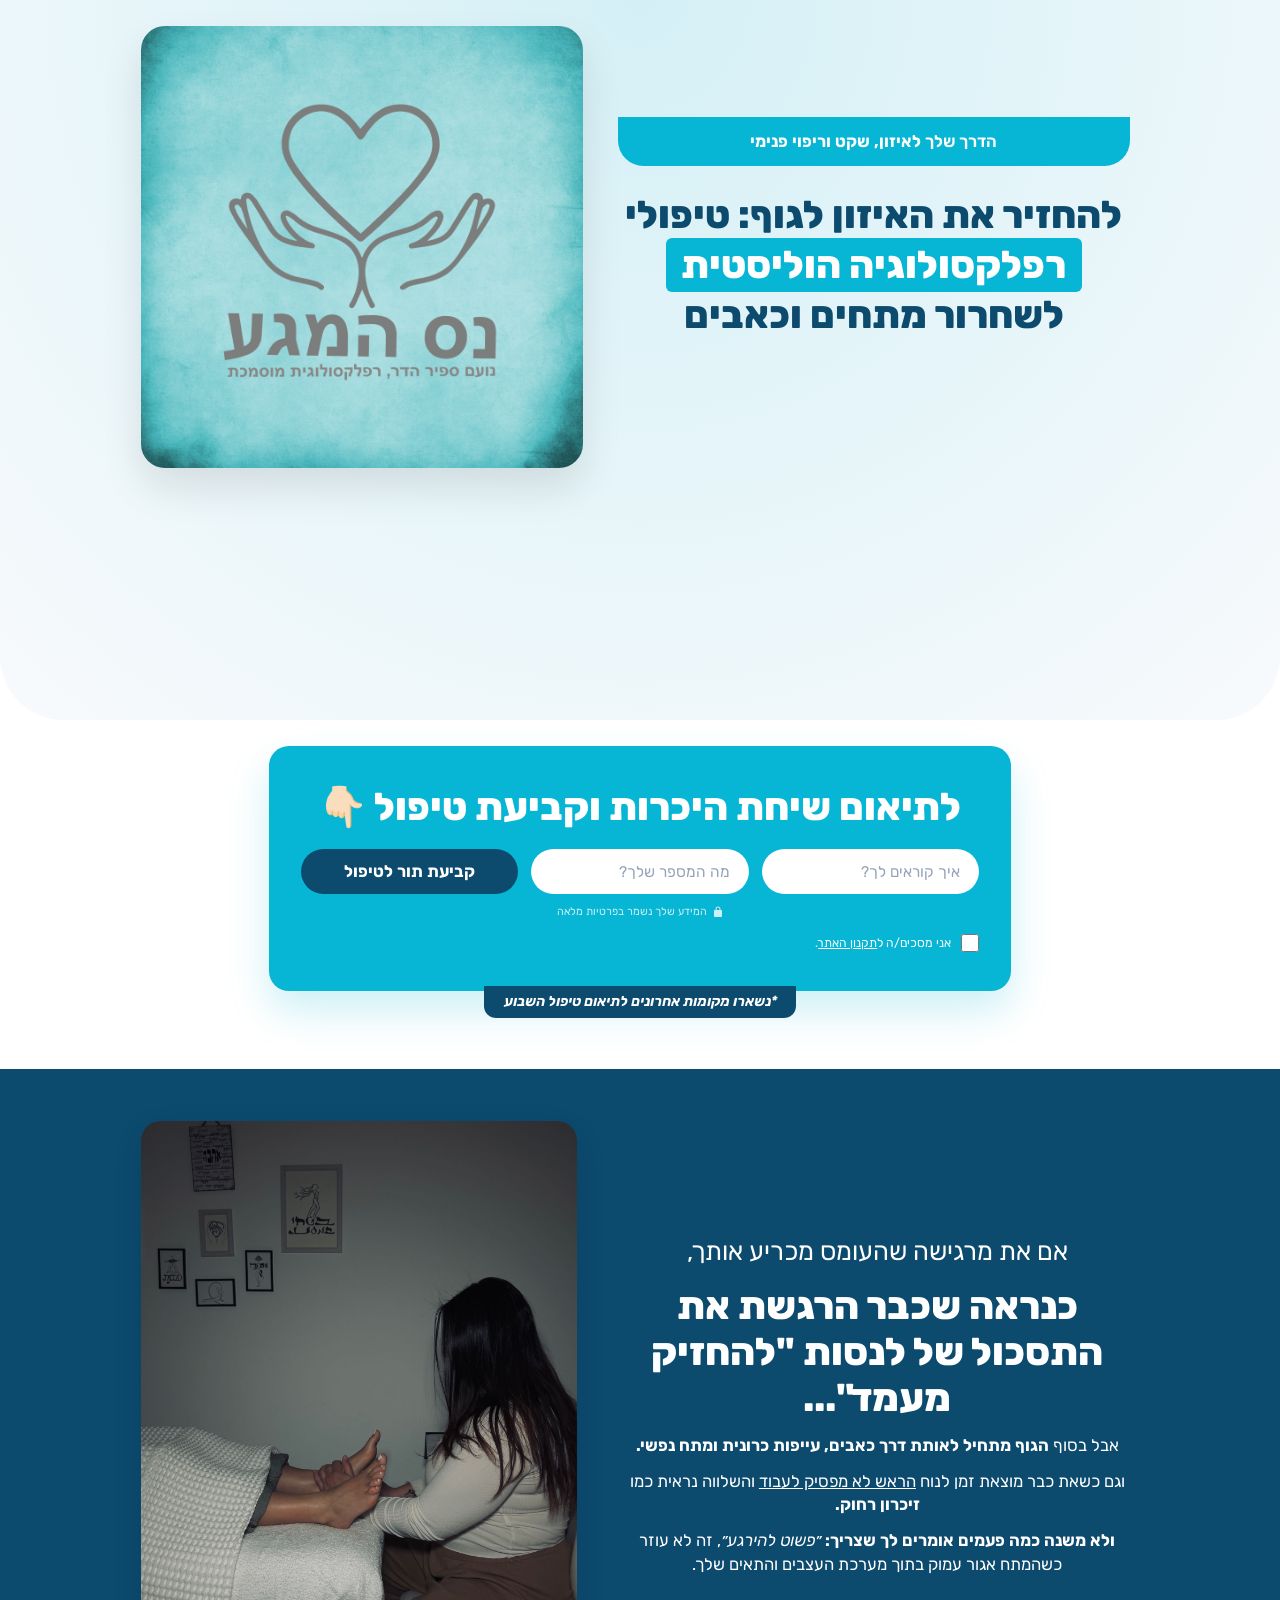
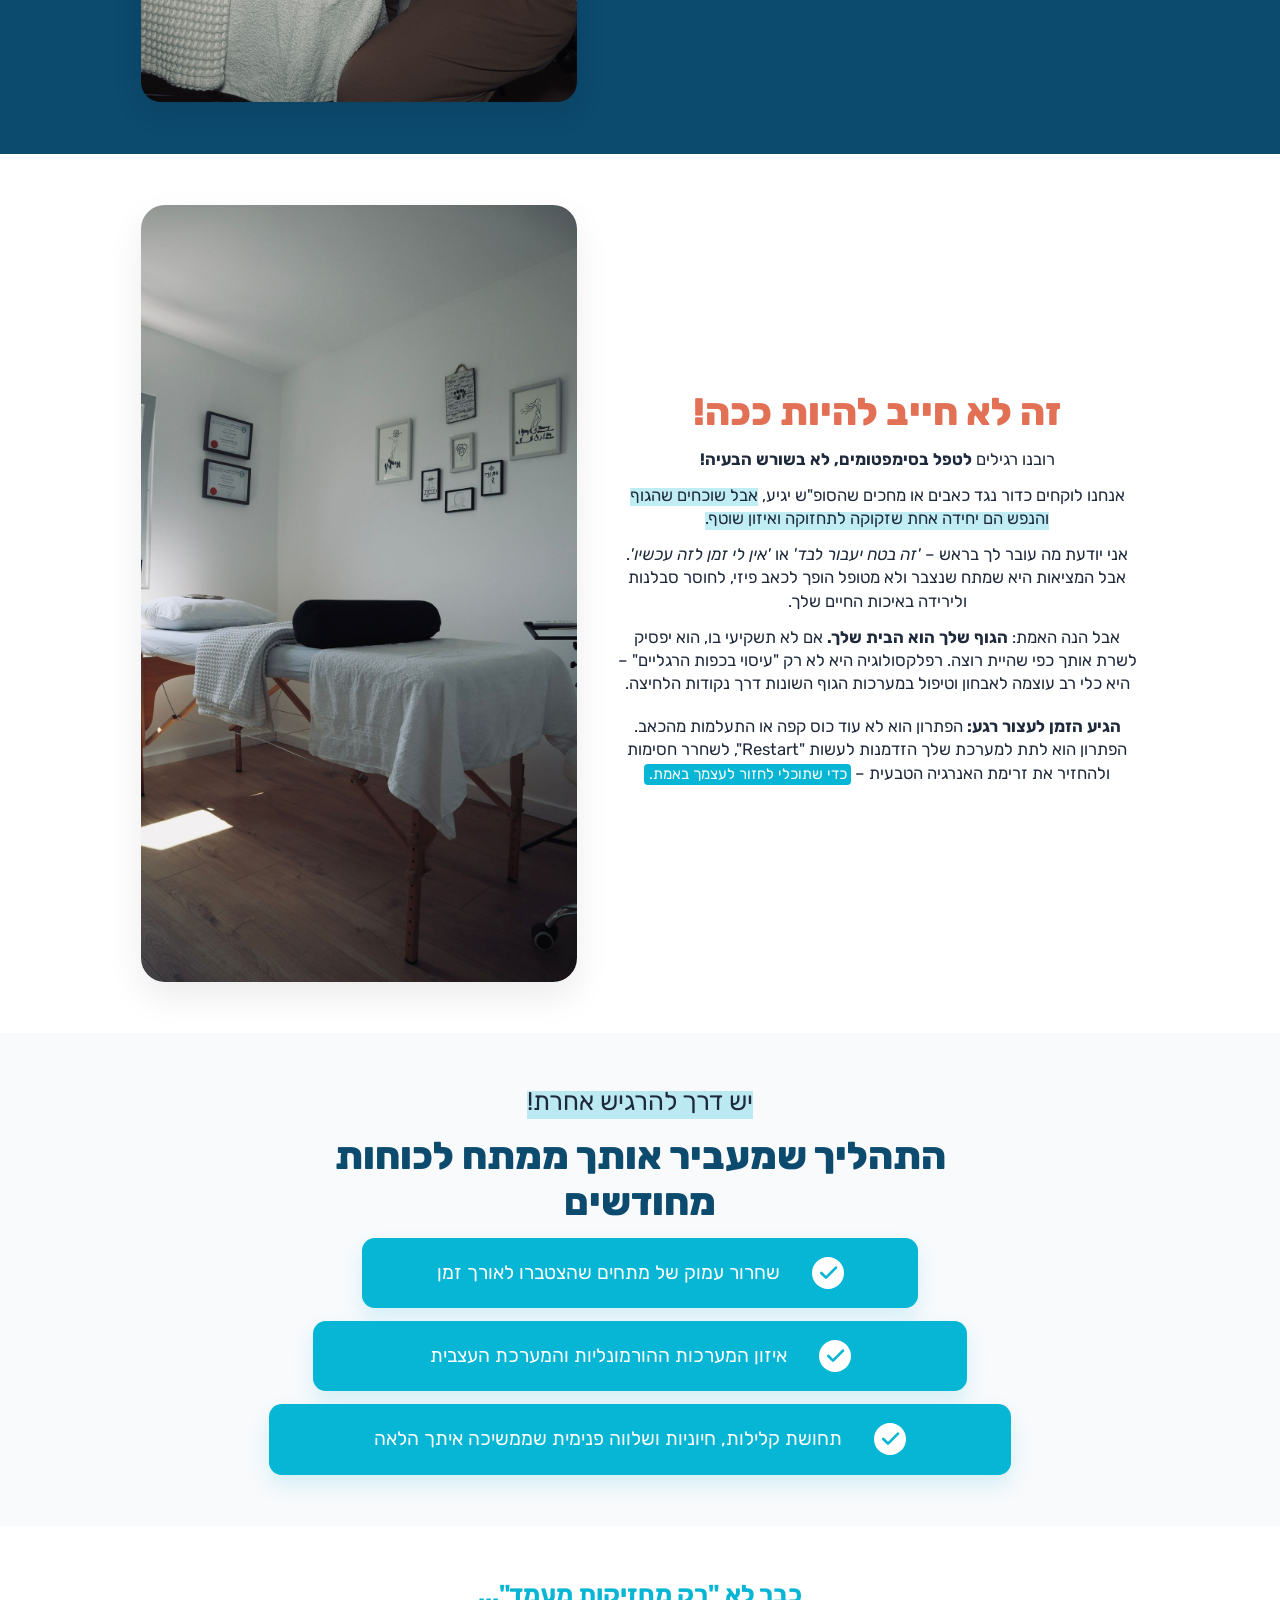
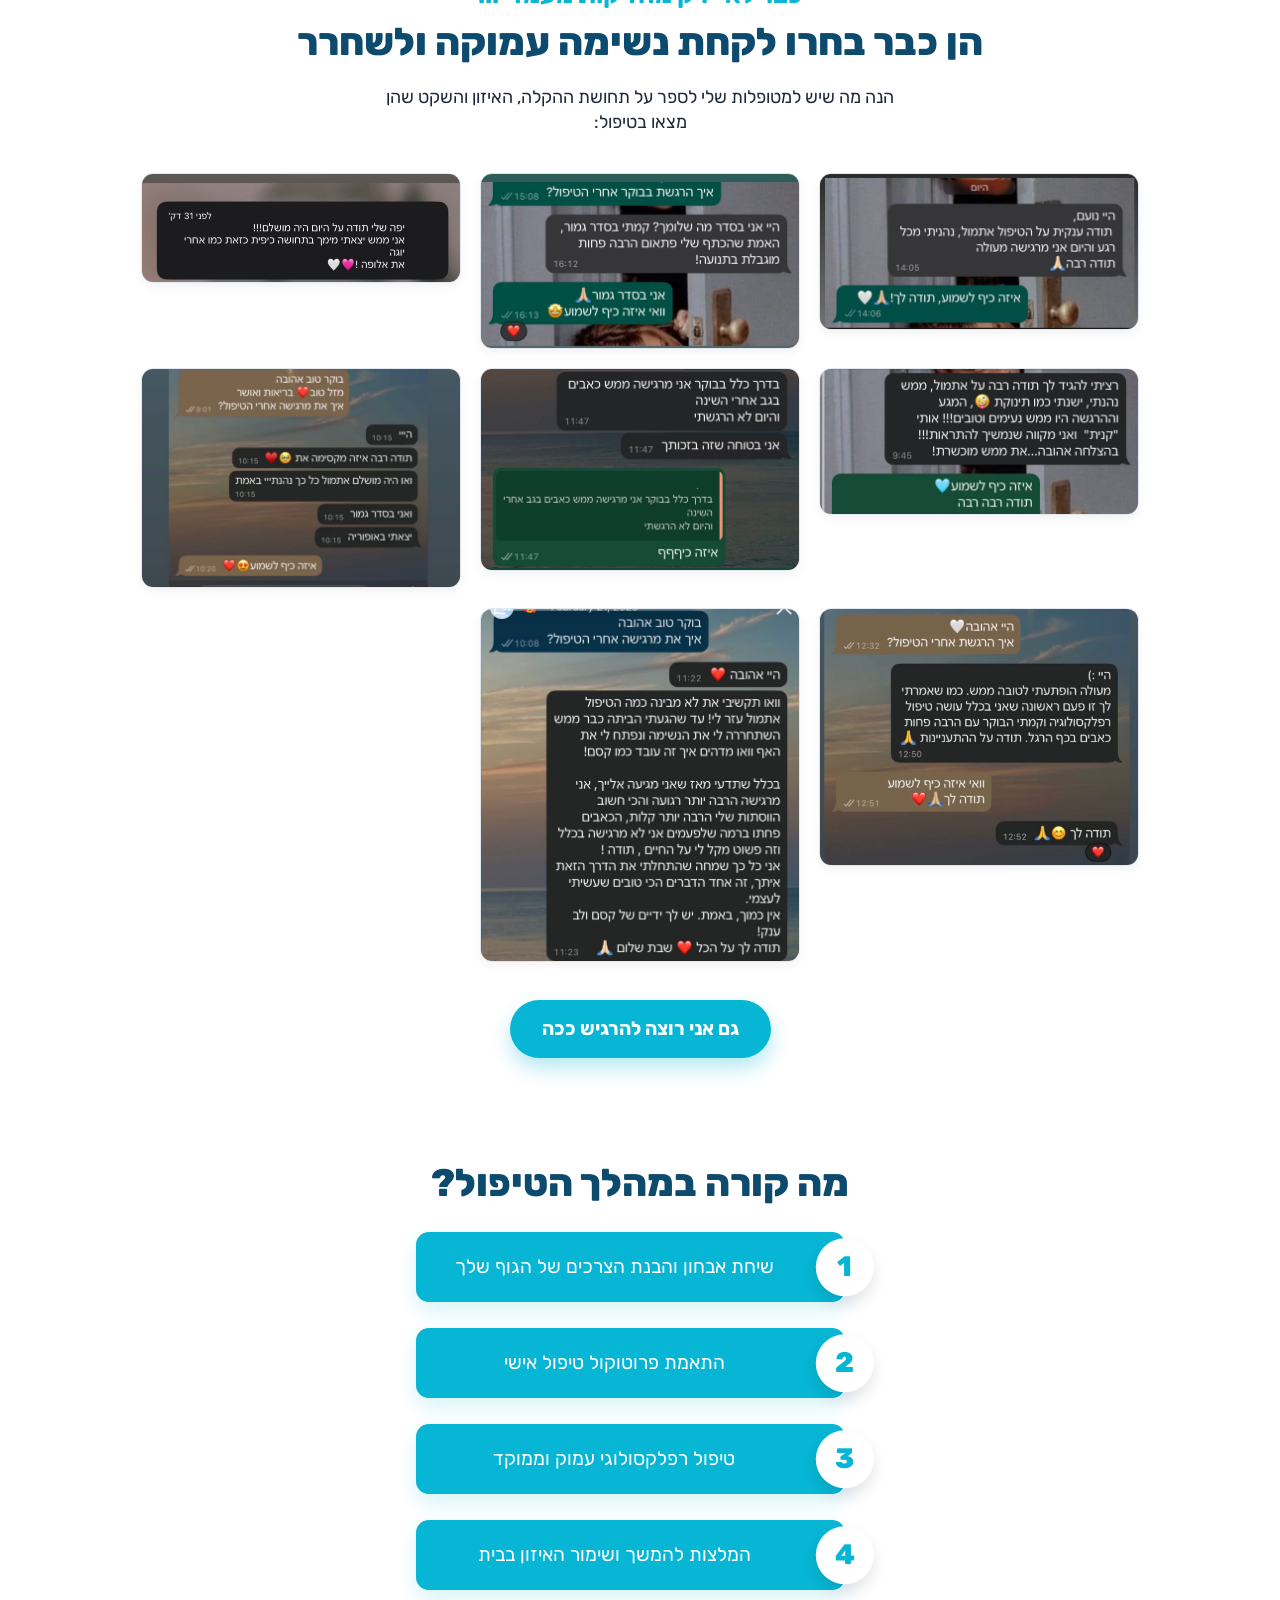
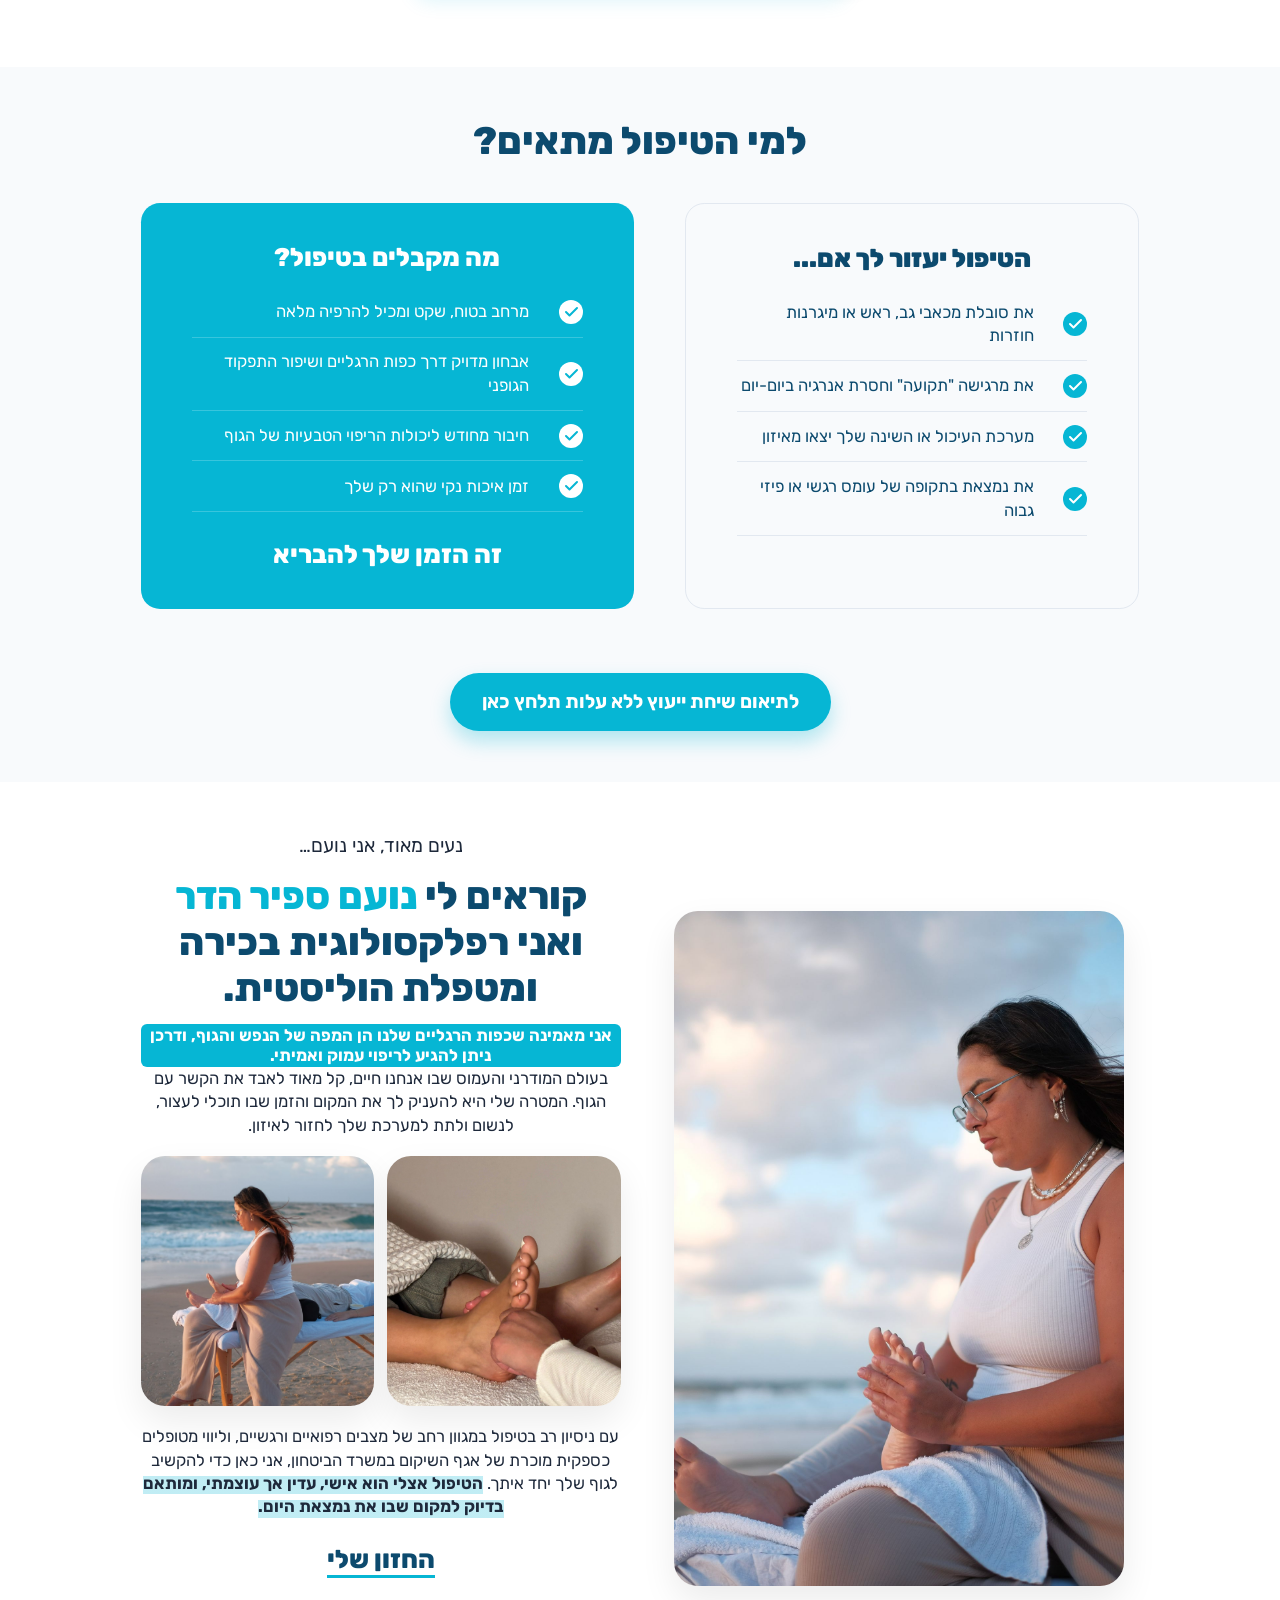
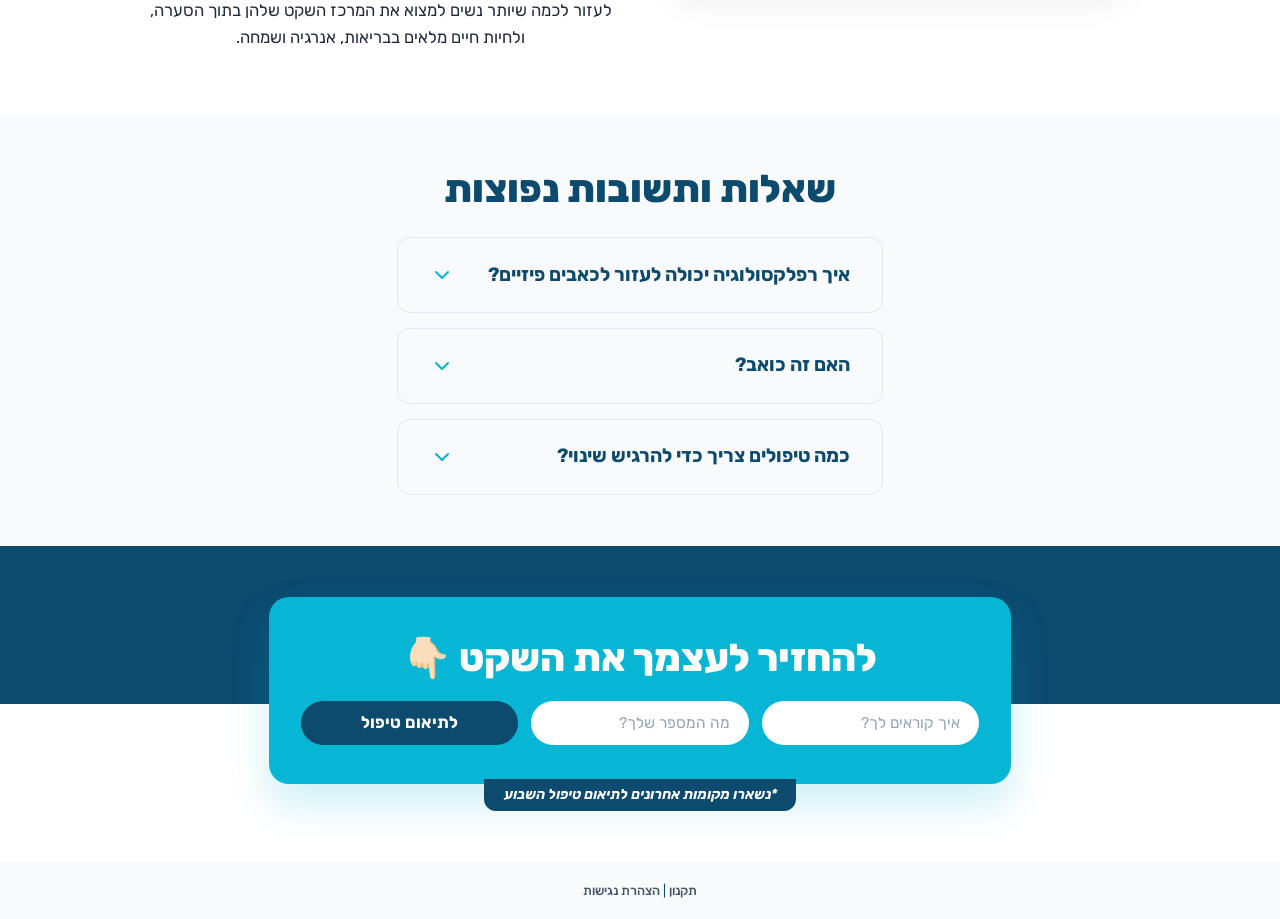
<file: index.html>
<!DOCTYPE html>
<html lang="he" dir="rtl">
<head>
  <meta charset="utf-8">
  <title>נועם ספיר הדר | רפלקסולוגיה וטיפול הוליסטי</title>
  <meta content="להחזיר את האיזון לגוף ולנפש: טיפולי רפלקסולוגיה מותאמים אישית לשחרור מתחים, כאבים ושיפור איכות החיים." name="description">
  <meta name="keywords" content="נועם ספיר הדר, רפלקסולוגיה, טיפול הוליסטי, רפואה משלימה, חולון, שחרור מתחים, איזון גוף נפש">
  <meta name="author" content="נועם ספיר הדר">
  
  <meta content="נועם ספיר הדר | רפלקסולוגיה וטיפול הוליסטי" property="og:title">
  <meta content="להחזיר את האיזון לגוף ולנפש: טיפולי רפלקסולוגיה מותאמים אישית לשחרור מתחים, כאבים ושיפור איכות החיים." property="og:description">
  <meta content="website" property="og:type">
  
  <meta content="width=device-width, initial-scale=1" name="viewport">
  
  <link rel="stylesheet" href="style.css">
  </head>
<body class="body">

<section class="hero-section">
  <div class="hero-background w-clearfix"></div>
  <div class="container large">
    <div class="hero-section-grid">
      <div>
        <div class="hero-topper">הדרך שלך <strong>לאיזון, שקט וריפוי פנימי</strong></div>
        <h1>להחזיר את האיזון לגוף: טיפולי <span class="bg-text-green">רפלקסולוגיה הוליסטית</span> לשחרור מתחים וכאבים</h1>
      </div>
      <div style="text-align: center;">
        <img src="noam7.jpg" alt="נועם ספיר הדר - טיפול רפלקסולוגיה" class="main-hero-image" fetchpriority="high">
      </div>
    </div>
  </div>
</section>

<div class="container text-center" style="margin-top: 2rem; margin-bottom: 4rem;">
  <div class="form-block w-form">
    <form id="Lead-Form-Top" class="blue-form-wrapper">
      <h2 class="form-header">לתיאום שיחת היכרות וקביעת טיפול 👇🏻</h2>
      <div class="form-grid">
        <input class="round-text-field w-input" name="Name" placeholder="איך קוראים לך?" type="text" required aria-label="שם מלא">
        <input class="round-text-field w-input" name="Phone" placeholder="מה המספר שלך?" type="tel" required aria-label="מספר טלפון">
        <input type="submit" class="dark-round-button w-button" value="קביעת תור לטיפול" style="border: none;">
      </div>
      <div style="text-align: center; margin-top: 10px; font-size: 0.85rem; color: rgba(255,255,255,0.8); display: flex; align-items: center; justify-content: center; gap: 5px;">
        <svg width="12" height="12" viewBox="0 0 24 24" fill="currentColor"><path d="M18 8h-1V6c0-2.76-2.24-5-5-5S7 3.24 7 6v2H6c-1.1 0-2 .9-2 2v10c0 1.1.9 2 2 2h12c1.1 0 2-.9 2-2V10c0-1.1-.9-2-2-2zM9 6c0-1.66 1.34-3 3-3s3 1.34 3 3v2H9V6z"/></svg>
        המידע שלך נשמר בפרטיות מלאה
      </div>
      <div style="text-align: right; margin-top: 15px; color: white; font-size: 0.95rem; line-height: 1.4;">
        <label style="display: flex; align-items: center; gap: 10px; cursor: pointer; font-weight: normal;">
          <input type="checkbox" name="Legal_Consent" required style="width: 18px; height: 18px; flex-shrink: 0; cursor: pointer;">
          <span>אני מסכים/ה ל<a href="terms.html" target="_blank" rel="noopener" style="color: #ffffff; text-decoration: underline;">תקנון האתר</a>.</span>
        </label>
      </div>
      <p id="result-top" style="margin-top: 10px; display: none; color: white;"></p>
    </form>
    <div style="text-align: center; margin-top: -5px; position: relative; z-index: 10;">
      <div class="form-footer" style="padding: 0.5rem 1.5rem; border-radius: 0 0 12px 12px; font-weight: bold;">*נשארו מקומות אחרונים לתיאום טיפול השבוע</div>
    </div>
  </div>
</div>

<section class="dark-section">
  <div class="container large">
    <div class="pains-section-grid">
      <div>
        <p class="extra-big-text">אם את מרגישה שהעומס מכריע אותך,</p>
        <h2>כנראה שכבר הרגשת את התסכול של לנסות "להחזיק מעמד"...</h2>
        <p>אבל בסוף <strong class="red-marker">הגוף מתחיל לאותת דרך כאבים, עייפות כרונית ומתח נפשי.</strong></p>
        <p>וגם כשאת כבר מוצאת זמן לנוח <span class="underline">הראש לא מפסיק לעבוד</span> והשלווה נראית כמו <strong>זיכרון רחוק.</strong></p>
        <p><strong>ולא משנה כמה פעמים אומרים לך שצריך:</strong> <em>״פשוט להירגע״</em>, זה לא עוזר כשהמתח אגור עמוק בתוך מערכת העצבים והתאים שלך.</p>
      </div>
      <div style="text-align: center;">
        <img src="noam1.jpg" alt="שחרור מתחים ורוגע" class="pains-chart-image" loading="lazy">
      </div>
    </div>
  </div>
</section>

<section class="white-section">
  <div class="container large">
    <div class="pains-section-grid">
      <div>
        <h2 class="red-text">זה לא חייב להיות ככה!</h2>
        <p>רובנו רגילים <strong>לטפל בסימפטומים, לא בשורש הבעיה!</strong></p>
        <p>אנחנו לוקחים כדור נגד כאבים או מחכים שהסופ"ש יגיע, <span class="yellow-marker">אבל שוכחים שהגוף והנפש הם יחידה אחת שזקוקה לתחזוקה ואיזון שוטף.</span></p>
        
        <p style="margin-top: 1rem;">אני יודעת מה עובר לך בראש – <em>'זה בטח יעבור לבד'</em> או <em>'אין לי זמן לזה עכשיו'</em>. אבל המציאות היא שמתח שנצבר ולא מטופל הופך לכאב פיזי, לחוסר סבלנות ולירידה באיכות החיים שלך.</p>
        <p>אבל הנה האמת: <strong class="red-marker">הגוף שלך הוא הבית שלך.</strong> אם לא תשקיעי בו, הוא יפסיק לשרת אותך כפי שהיית רוצה. רפלקסולוגיה היא לא רק "עיסוי בכפות הרגליים" – היא כלי רב עוצמה לאבחון וטיפול במערכות הגוף השונות דרך נקודות הלחיצה.</p>
        
        <div style="margin-top: 1.5rem;">
          <p><strong>הגיע הזמן לעצור רגע: </strong> הפתרון הוא לא עוד כוס קפה או התעלמות מהכאב. הפתרון הוא לתת למערכת שלך הזדמנות לעשות "Restart", לשחרר חסימות ולהחזיר את זרימת האנרגיה הטבעית – <span class="bg-text-green" style="font-size: 0.9em; padding: 0.1em 0.3em; border-radius: 4px;">כדי שתוכלי לחזור לעצמך באמת.</span></p>
        </div>
      </div>
      <div style="text-align: center;">
        <img src="noam2.jpg" alt="טיפול רפלקסולוגיה מקצועי" class="about-image" loading="lazy">
      </div>
    </div>
  </div>
</section>

<section class="light-gray-section text-center">
  <div class="container">
    <p class="extra-big-text"><span class="yellow-marker">יש דרך להרגיש אחרת!</span></p>
    <h2>התהליך שמעביר אותך ממתח לכוחות מחודשים</h2>
    <div class="blue-list-blocks-wrapper">
      <div class="blue-list-block cascading-block-1">
        <svg class="check-icon" viewBox="0 0 24 24" fill="none" xmlns="http://www.w3.org/2000/svg"><circle cx="12" cy="12" r="12" fill="white"/><path d="M7 12L10.5 15.5L18 8" stroke="#06b6d4" stroke-width="2" stroke-linecap="round" stroke-linejoin="round"/></svg>
        <div>שחרור עמוק של מתחים שהצטברו לאורך זמן</div>
      </div>
      <div class="blue-list-block cascading-block-2">
        <svg class="check-icon" viewBox="0 0 24 24" fill="none" xmlns="http://www.w3.org/2000/svg"><circle cx="12" cy="12" r="12" fill="white"/><path d="M7 12L10.5 15.5L18 8" stroke="#06b6d4" stroke-width="2" stroke-linecap="round" stroke-linejoin="round"/></svg>
        <div>איזון המערכות ההורמונליות והמערכת העצבית</div>
      </div>
      <div class="blue-list-block cascading-block-3">
        <svg class="check-icon" viewBox="0 0 24 24" fill="none" xmlns="http://www.w3.org/2000/svg"><circle cx="12" cy="12" r="12" fill="white"/><path d="M7 12L10.5 15.5L18 8" stroke="#06b6d4" stroke-width="2" stroke-linecap="round" stroke-linejoin="round"/></svg>
        <div>תחושת קלילות, חיוניות ושלווה פנימית שממשיכה איתך הלאה</div>
      </div>
    </div>
  </div>
</section>

<section class="testimonials-section text-center">
  <div class="container large">
    <p class="extra-big-text" style="margin-bottom: 0.5rem; color: var(--brand-accent); font-weight: 700;">כבר לא "רק מחזיקות מעמד"...</p>
    <h2 style="margin-bottom: 1.5rem;">הן כבר בחרו לקחת נשימה עמוקה ולשחרר</h2>
    <p style="font-size: 1.4rem; max-width: 40rem; margin: 0 auto;">הנה מה שיש למטופלות שלי לספר על תחושת ההקלה, האיזון והשקט שהן מצאו בטיפול:</p>
    
    <div class="testimonial-grid">
      <img src="testimonials/t1.jpeg" alt="המלצה לטיפול רפלקסולוגיה" class="testimonial-image" loading="lazy">
      <img src="testimonials/t2.jpeg" alt="המלצה נועם ספיר הדר" class="testimonial-image" loading="lazy">
      <img src="testimonials/t3.jpeg" alt="מטופלת מספרת על השינוי" class="testimonial-image" loading="lazy">
      <img src="testimonials/t4.jpeg" alt="חווית טיפול הוליסטי" class="testimonial-image" loading="lazy">
      <img src="testimonials/t10.jpeg" alt="המלצה חמה על נועם" class="testimonial-image" loading="lazy">
      <img src="testimonials/t11.jpeg" alt="שחרור וכאב ברפלקסולוגיה" class="testimonial-image" loading="lazy">
      <img src="testimonials/t12.jpeg" alt="איזון גוף נפש המלצה" class="testimonial-image" loading="lazy">
      <img src="testimonials/t15.jpeg" alt="תודה לנועם ספיר הדר" class="testimonial-image" loading="lazy">
    </div>
    
    <div style="margin-top: 3rem;">
      <a href="#Cta" class="blue-round-button w-inline-block">
        <div>גם אני רוצה להרגיש ככה</div>
      </a>
    </div>
  </div>
</section>

<section class="white-section text-center">
  <div class="container small">
    <h2>מה קורה במהלך הטיפול?</h2>
    <div class="onboarding-steps-wrapper">
      <div class="blue-list-block onboarding"><div class="onboarding-number">1</div><div>שיחת אבחון והבנת הצרכים של הגוף שלך</div></div>
      <div class="blue-list-block onboarding"><div>התאמת פרוטוקול טיפול אישי</div><div class="onboarding-number">2</div></div>
      <div class="blue-list-block onboarding"><div>טיפול רפלקסולוגי עמוק וממוקד</div><div class="onboarding-number">3</div></div>
      <div class="blue-list-block onboarding"><div>המלצות להמשך ושימור האיזון בבית</div><div class="onboarding-number">4</div></div>
    </div>
  </div>
</section>

<section class="light-gray-section text-center">
  <div class="container large">
    <h2>למי הטיפול מתאים?</h2>
    <div class="avatar-wrapper">
      <div class="avatar-block">
        <h3 style="font-weight: 900;">הטיפול יעזור לך אם...</h3>
        <div>
          <div class="avatar-list-line">
            <svg class="list-icon-svg" viewBox="0 0 24 24" fill="none" xmlns="http://www.w3.org/2000/svg"><circle cx="12" cy="12" r="12" fill="#06b6d4"/><path d="M7 12L10.5 15.5L18 8" stroke="white" stroke-width="2" stroke-linecap="round" stroke-linejoin="round"/></svg>
            <div>את סובלת מכאבי גב, ראש או מיגרנות חוזרות</div>
          </div>
          <div class="avatar-list-line">
            <svg class="list-icon-svg" viewBox="0 0 24 24" fill="none" xmlns="http://www.w3.org/2000/svg"><circle cx="12" cy="12" r="12" fill="#06b6d4"/><path d="M7 12L10.5 15.5L18 8" stroke="white" stroke-width="2" stroke-linecap="round" stroke-linejoin="round"/></svg>
            <div>את מרגישה "תקועה" וחסרת אנרגיה ביום-יום</div>
          </div>
          <div class="avatar-list-line">
            <svg class="list-icon-svg" viewBox="0 0 24 24" fill="none" xmlns="http://www.w3.org/2000/svg"><circle cx="12" cy="12" r="12" fill="#06b6d4"/><path d="M7 12L10.5 15.5L18 8" stroke="white" stroke-width="2" stroke-linecap="round" stroke-linejoin="round"/></svg>
            <div>מערכת העיכול או השינה שלך יצאו מאיזון</div>
          </div>
          <div class="avatar-list-line">
            <svg class="list-icon-svg" viewBox="0 0 24 24" fill="none" xmlns="http://www.w3.org/2000/svg"><circle cx="12" cy="12" r="12" fill="#06b6d4"/><path d="M7 12L10.5 15.5L18 8" stroke="white" stroke-width="2" stroke-linecap="round" stroke-linejoin="round"/></svg>
            <div>את נמצאת בתקופה של עומס רגשי או פיזי גבוה</div>
          </div>
        </div>
      </div>
      <div class="avatar-block blue">
        <h3>מה מקבלים בטיפול?</h3>
        <div>
          <div class="avatar-list-line">
            <svg class="list-icon-svg" viewBox="0 0 24 24" fill="none" xmlns="http://www.w3.org/2000/svg"><circle cx="12" cy="12" r="12" fill="white"/><path d="M7 12L10.5 15.5L18 8" stroke="#06b6d4" stroke-width="2" stroke-linecap="round" stroke-linejoin="round"/></svg>
            <div>מרחב בטוח, שקט ומכיל להרפיה מלאה</div>
          </div>
          <div class="avatar-list-line">
            <svg class="list-icon-svg" viewBox="0 0 24 24" fill="none" xmlns="http://www.w3.org/2000/svg"><circle cx="12" cy="12" r="12" fill="white"/><path d="M7 12L10.5 15.5L18 8" stroke="#06b6d4" stroke-width="2" stroke-linecap="round" stroke-linejoin="round"/></svg>
            <div>אבחון מדויק דרך כפות הרגליים ושיפור התפקוד הגופני</div>
          </div>
          <div class="avatar-list-line">
            <svg class="list-icon-svg" viewBox="0 0 24 24" fill="none" xmlns="http://www.w3.org/2000/svg"><circle cx="12" cy="12" r="12" fill="white"/><path d="M7 12L10.5 15.5L18 8" stroke="#06b6d4" stroke-width="2" stroke-linecap="round" stroke-linejoin="round"/></svg>
            <div>חיבור מחודש ליכולות הריפוי הטבעיות של הגוף</div>
          </div>
          <div class="avatar-list-line">
            <svg class="list-icon-svg" viewBox="0 0 24 24" fill="none" xmlns="http://www.w3.org/2000/svg"><circle cx="12" cy="12" r="12" fill="white"/><path d="M7 12L10.5 15.5L18 8" stroke="#06b6d4" stroke-width="2" stroke-linecap="round" stroke-linejoin="round"/></svg>
            <div>זמן איכות נקי שהוא רק שלך</div>
          </div>
        </div>
        <h3 style="text-align: center; margin-top: 2rem; margin-bottom: 0;">זה הזמן שלך להבריא</h3>
      </div>
    </div>
    <a href="#Cta" class="blue-round-button w-inline-block" style="text-decoration: none; margin-top: 2rem;">
      <div>לתיאום שיחת ייעוץ <strong>ללא עלות</strong> תלחץ כאן</div>
    </a>
  </div>
</section>

<section class="white-section">
  <div class="container large">
    <div class="about-section-grid">
      <div style="text-align: center;">
        <img src="noam4.jpg" alt="נועם ספיר הדר - רפלקסולוגית בכירה" class="about-image" style="max-width: 450px; margin: 0 auto; display: block;" loading="lazy">
      </div>
      <div class="about-content-wrapper">
        <p class="big-text">נעים מאוד, אני נועם…</p>
        <h2>קוראים לי <span class="light-blue-text">נועם ספיר הדר</span> <br>ואני <span>רפלקסולוגית בכירה ומטפלת הוליסטית.</span></h2>
        <div>
          <p>
            <strong class="bg-text-green">
              אני מאמינה שכפות הרגליים שלנו הן המפה של הנפש והגוף, ודרכן ניתן להגיע לריפוי עמוק ואמיתי.
            </strong>
            בעולם המודרני והעמוס שבו אנחנו חיים, קל מאוד לאבד את הקשר עם הגוף. המטרה שלי היא להעניק לך את המקום והזמן שבו תוכלי לעצור, לנשום ולתת למערכת שלך לחזור לאיזון.
          </p>
          <div style="display: grid; grid-template-columns: 1fr 1fr; gap: 1rem; margin: 1.5rem 0;">
            <img src="noam5.jpg" alt="קליניקה נועם ספיר הדר" class="about-image" style="height: 250px;">
            <img src="noam6.jpg" alt="טיפול בכפות הרגליים" class="about-image" style="height: 250px;">
          </div>
          <p>
            עם ניסיון רב בטיפול במגוון רחב של מצבים רפואיים ורגשיים, וליווי מטופלים כספקית מוכרת של אגף השיקום במשרד הביטחון, אני כאן כדי להקשיב לגוף שלך יחד איתך.
            <strong class="yellow-marker">
              הטיפול אצלי הוא אישי, עדין אך עוצמתי, ומותאם בדיוק למקום שבו את נמצאת היום.
            </strong>
          </p>
          <div style="margin-top: 2rem;">
            <h2 style="font-size: 2rem; display: inline-block; border-bottom: 3px solid #06b6d4; padding-bottom: 0;">
              החזון שלי
            </h2>
            <p style="margin-top: 0.5rem; line-height: 1.6;">
              לעזור לכמה שיותר נשים למצוא את המרכז השקט שלהן בתוך הסערה, ולחיות חיים מלאים בבריאות, אנרגיה ושמחה.
            </p>
          </div>
        </div>
      </div>
    </div>
  </div>
</section>

<section class="light-gray-section">
  <div class="container small">
    <h2 class="text-center" style="margin-bottom: 2rem;">שאלות ותשובות נפוצות</h2>
    <div class="faq-wrapper-2" id="faq-section">
      
      <div class="faq-block-2" onclick="toggleFaq(this)">
        <div class="faq-question-wrapper-2">
          <div class="faq-question-text-2">איך רפלקסולוגיה יכולה לעזור לכאבים פיזיים?</div>
          <svg class="faq-arrow-icon-2" viewBox="0 0 24 24" fill="none" xmlns="http://www.w3.org/2000/svg" style="transition: transform 0.3s ease; width: 24px; height: 24px;"><path d="M6 9L12 15L18 9" stroke="currentColor" stroke-width="2" stroke-linecap="round" stroke-linejoin="round"/></svg>
        </div>
        <div class="faq-answer-wrapper" style="display: none; padding-top: 1rem; border-top: 1px solid #E5E7EB; margin-top: 0.5rem;">
          <p class="faq-answer-text-2">דרך כפות הרגליים משתקפות כל מערכות הגוף. לחיצה ועיסוי בנקודות ספציפיות מעוררים את זרימת הדם, משחררים חסימות ומעודדים את הגוף להפריש חומרים משככי כאבים ומרגיעים באופן טבעי.</p>
        </div>
      </div>
      
      <div class="faq-block-2" onclick="toggleFaq(this)">
        <div class="faq-question-wrapper-2">
          <div class="faq-question-text-2">האם זה כואב?</div>
          <svg class="faq-arrow-icon-2" viewBox="0 0 24 24" fill="none" xmlns="http://www.w3.org/2000/svg" style="transition: transform 0.3s ease; width: 24px; height: 24px;"><path d="M6 9L12 15L18 9" stroke="currentColor" stroke-width="2" stroke-linecap="round" stroke-linejoin="round"/></svg>
        </div>
        <div class="faq-answer-wrapper" style="display: none; padding-top: 1rem; border-top: 1px solid #E5E7EB; margin-top: 0.5rem;">
          <p class="faq-answer-text-2">הטיפול לרוב נעים ומרגיע מאוד. לעיתים תיתכן רגישות בנקודות שמשקפות חוסר איזון בגוף, אך עוצמת הלחיצה תמיד מותאמת לסף הרגישות האישי שלך כדי להבטיח נוחות מקסימלית.</p>
        </div>
      </div>
      
      <div class="faq-block-2" onclick="toggleFaq(this)">
        <div class="faq-question-wrapper-2">
          <div class="faq-question-text-2">כמה טיפולים צריך כדי להרגיש שינוי?</div>
          <svg class="faq-arrow-icon-2" viewBox="0 0 24 24" fill="none" xmlns="http://www.w3.org/2000/svg" style="transition: transform 0.3s ease; width: 24px; height: 24px;"><path d="M6 9L12 15L18 9" stroke="currentColor" stroke-width="2" stroke-linecap="round" stroke-linejoin="round"/></svg>
        </div>
        <div class="faq-answer-wrapper" style="display: none; padding-top: 1rem; border-top: 1px solid #E5E7EB; margin-top: 0.5rem;">
          <p class="faq-answer-text-2">כבר לאחר הטיפול הראשון מרגישים לרוב רוגע ושלווה. לטיפול בבעיות כרוניות או עמוקות יותר, מומלץ לעבור סדרה של מספר טיפולים כדי לייצר שינוי יציב ומעמיק במערכות הגוף.</p>
        </div>
      </div>

    </div>
  </div>
</section>

<section id="Cta" class="half-dark-section">
  <div class="container text-center">
    <div class="form-block w-form">
      <form id="Lead-Form" class="blue-form-wrapper">
        <h2 class="form-header">להחזיר לעצמך את השקט 👇🏻</h2>
        <div class="form-grid">
          <input class="round-text-field w-input" name="Name" placeholder="איך קוראים לך?" type="text" required>
          <input class="round-text-field w-input" name="Phone" placeholder="מה המספר שלך?" type="tel" required>
          <input type="submit" class="dark-round-button w-button" value="לתיאום טיפול">
        </div>
        <p id="result-bottom" style="margin-top: 10px; display: none; color: white;"></p>
      </form>
      <div style="text-align: center; margin-top: -5px; position: relative; z-index: 10;">
        <div class="form-footer" style="padding: 0.5rem 1.5rem; border-radius: 0 0 12px 12px; font-weight: bold;">*נשארו מקומות אחרונים לתיאום טיפול השבוע</div>
      </div>
    </div>
  </div>
</section>

<footer class="white-section footer">
  <div class="container">
    <div class="footer-text">
      <a href="terms.html" class="footer-link">תקנון</a> | 
      <a href="accessibility.html" class="footer-link">הצהרת נגישות</a>
    </div>
  </div>
</footer>

<script>
function toggleFaq(element) {
  const answer = element.querySelector('.faq-answer-wrapper');
  const arrow = element.querySelector('.faq-arrow-icon-2');
  
  if (answer.style.display === 'none') {
    answer.style.display = 'block';
    arrow.style.transform = 'rotate(180deg)';
  } else {
    answer.style.display = 'none';
    arrow.style.transform = 'rotate(0deg)';
  }
}

const formIds = ['Lead-Form-Top', 'Lead-Form'];

formIds.forEach(id => {
    const form = document.getElementById(id);
    const result = (id === 'Lead-Form-Top') ? document.getElementById('result-top') : document.getElementById('result-bottom');

    form.addEventListener('submit', async function(e) {
        e.preventDefault();
        const formData = new FormData(form);
        const json = JSON.stringify(Object.fromEntries(formData));

        result.style.display = "block";
        result.textContent = "שולח נתונים בבטחה...";

        try {
            const response = await fetch('/api/submit', {
                method: 'POST',
                headers: { 'Content-Type': 'application/json', 'Accept': 'application/json' },
                body: json
            });

            if (response.ok) {
                result.textContent = "הפרטים נשלחו בהצלחה! ניצור קשר בהקדם.";
                form.reset();
            } else {
                result.textContent = "אירעה שגיאה בשרת. אנא נסה שנית או פנה אלינו בטלפון.";
            }
        } catch (error) {
            result.textContent = "משהו השתבש. אנא וודא שאתה מחובר לאינטרנט ונסה שוב.";
        } finally {
            setTimeout(() => { result.style.display = "none"; }, 6000);
        }
    });
});
</script>

<script defer src="https://cdn.userway.org/widget.js" data-account="iaCLqsaGRU" data-position="5"></script>

</body>
</html>
</file>
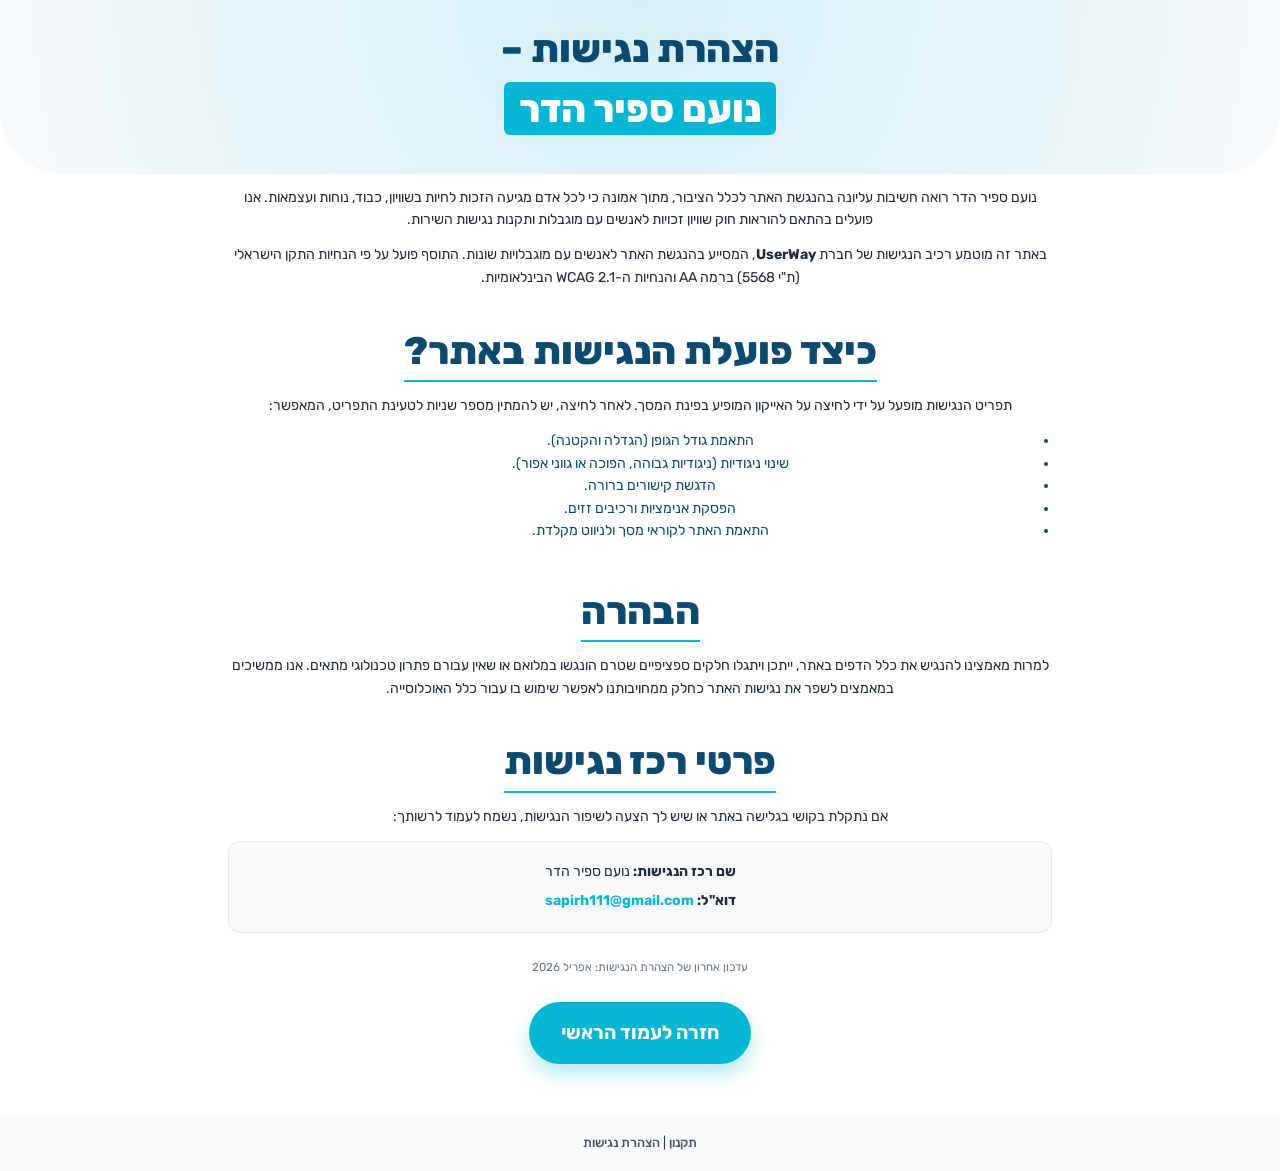
<file: accessibility.html>
<!DOCTYPE html>
<html lang="he" dir="rtl">
<head>
  <meta charset="utf-8">
  <title>הצהרת נגישות | נועם ספיר הדר - רפלקסולוגיה</title>
  <meta content="הצהרת נגישות – נועם ספיר הדר רפלקסולוגיה וטיפול הוליסטי" name="description">
  <meta content="width=device-width, initial-scale=1" name="viewport">
  
  <link rel="stylesheet" href="style.css">
  <style>
    .legal-content h2 { color: #0c4a6e; margin-top: 2rem; border-bottom: 2px solid var(--brand-accent); padding-bottom: 0.5rem; display: inline-block; }
    .legal-content p { margin-bottom: 1rem; }
  </style>
</head>
<body class="body">

<section class="hero-section legal">
  <div class="hero-background w-clearfix"></div>
  <div class="container large">
    <div style="text-align: center; width: 100%;">
      <h1 style="display: block; width: 100%; text-align: center; color: #0c4a6e;">
        הצהרת נגישות – <br>
        <span class="bg-text-green" style="display: inline-block; margin-top: 10px;">נועם ספיר הדר</span>
      </h1>
    </div>
  </div>
</section>

<section class="white-section legal-content" style="padding-top: 1rem;">
  <div class="container" style="max-width: 850px; margin: 0 auto; line-height: 1.6; font-size: 1.1rem;">
    
    <p>נועם ספיר הדר רואה חשיבות עליונה בהנגשת האתר לכלל הציבור, מתוך אמונה כי לכל אדם מגיעה הזכות לחיות בשוויון, כבוד, נוחות ועצמאות. אנו פועלים בהתאם להוראות חוק שוויון זכויות לאנשים עם מוגבלות ותקנות נגישות השירות.</p>
    
    <p>באתר זה מוטמע רכיב הנגישות של חברת <strong>UserWay</strong>, המסייע בהנגשת האתר לאנשים עם מוגבלויות שונות. התוסף פועל על פי הנחיות התקן הישראלי (ת"י 5568) ברמה AA והנחיות ה-WCAG 2.1 הבינלאומיות.</p>
    
    <h2>כיצד פועלת הנגישות באתר?</h2>
    <p>תפריט הנגישות מופעל על ידי לחיצה על האייקון המופיע בפינת המסך. לאחר לחיצה, יש להמתין מספר שניות לטעינת התפריט, המאפשר:</p>
    <ul style="padding-right: 1.5rem; margin-bottom: 1.5rem;">
      <li>התאמת גודל הגופן (הגדלה והקטנה).</li>
      <li>שינוי ניגודיות (ניגודיות גבוהה, הפוכה או גווני אפור).</li>
      <li>הדגשת קישורים ברורה.</li>
      <li>הפסקת אנימציות ורכיבים זזים.</li>
      <li>התאמת האתר לקוראי מסך ולניווט מקלדת.</li>
    </ul>
    
    <h2>הבהרה</h2>
    <p>למרות מאמצינו להנגיש את כלל הדפים באתר, ייתכן ויתגלו חלקים ספציפיים שטרם הונגשו במלואם או שאין עבורם פתרון טכנולוגי מתאים. אנו ממשיכים במאמצים לשפר את נגישות האתר כחלק ממחויבותנו לאפשר שימוש בו עבור כלל האוכלוסייה.</p>
    
    <h2>פרטי רכז נגישות</h2>
    <p>אם נתקלת בקושי בגלישה באתר או שיש לך הצעה לשיפור הנגישות, נשמח לעמוד לרשותך:</p>
    <div style="background: #f8fafc; padding: 1.5rem; border-radius: 12px; border: 1px solid #e2e8f0; margin-top: 1rem;">
      <p style="margin-bottom: 0.5rem;"><strong>שם רכז הנגישות:</strong> נועם ספיר הדר</p>
      <p style="margin-bottom: 0;"><strong>דוא"ל:</strong> <a href="mailto:sapirh111@gmail.com" rel="noopener" style="color: var(--brand-accent); text-decoration: none; font-weight: bold;">sapirh111@gmail.com</a></p>
    </div>

    <p style="margin-top: 2rem; font-size: 0.9rem; color: #64748b;">עדכון אחרון של הצהרת הנגישות: אפריל 2026</p>

    <div style="text-align: center; margin-top: 2rem;">
      <a href="index.html" class="blue-round-button w-button" style="text-decoration: none; display: inline-block;">
        חזרה לעמוד הראשי
      </a>
    </div>

  </div>
</section>

<footer class="white-section footer">
  <div class="container">
    <div class="footer-text" style="text-align: center;">
      <a href="terms.html" class="footer-link">תקנון</a> | 
      <a href="accessibility.html" class="footer-link">הצהרת נגישות</a>
    </div>
  </div>
</footer>

<script defer src="https://cdn.userway.org/widget.js" data-account="iaCLqsaGRU" data-position="5"></script>

</body>
</html>
</file>
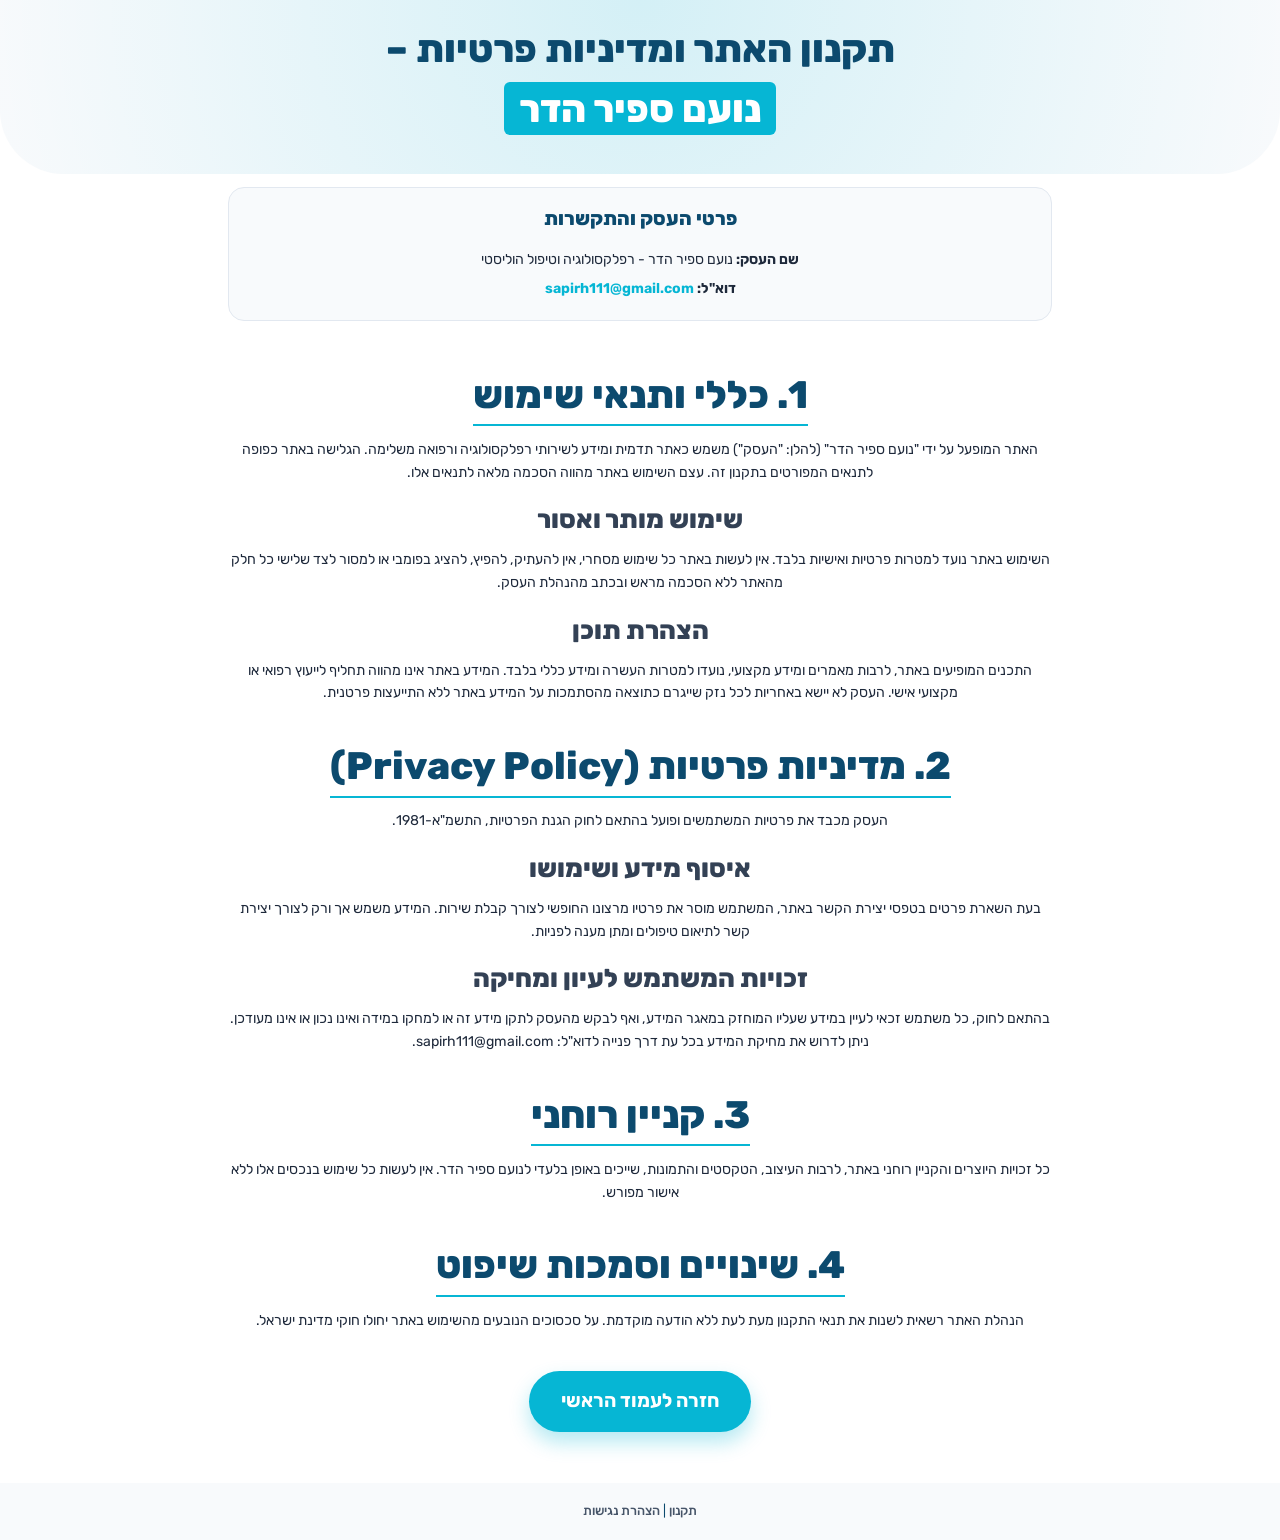
<file: terms.html>
<!DOCTYPE html>
<html lang="he" dir="rtl">
<head>
  <meta charset="utf-8">
  <title>תקנון אתר ומדיניות פרטיות | נועם ספיר הדר - רפלקסולוגיה</title>
  <meta content="תקנון אתר ומדיניות פרטיות – נועם ספיר הדר רפלקסולוגיה וטיפול הוליסטי" name="description">
  <meta content="width=device-width, initial-scale=1" name="viewport">
  
  <link rel="stylesheet" href="style.css">
  <style>
    .legal-content h2 { color: #0c4a6e; margin-top: 2rem; border-bottom: 2px solid var(--brand-accent); padding-bottom: 0.5rem; display: inline-block; }
    .legal-content h3 { color: #334155; margin-top: 1.5rem; }
    .legal-content p { margin-bottom: 1rem; }
  </style>
</head>
<body class="body">

<section class="hero-section legal">
  <div class="hero-background w-clearfix"></div>
  <div class="container large">
    <div style="text-align: center; width: 100%;">
      <h1 style="display: block; width: 100%; text-align: center; color: #0c4a6e;">
        תקנון האתר ומדיניות פרטיות – <br>
        <span class="bg-text-green" style="display: inline-block; margin-top: 10px;">נועם ספיר הדר</span>
      </h1>
    </div>
  </div>
</section>

<section class="white-section legal-content" style="padding-top: 1rem;">
  <div class="container" style="max-width: 850px; margin: 0 auto; line-height: 1.6; font-size: 1.1rem;">
    
    <div style="background: #f8fafc; padding: 1.5rem; border-radius: 16px; border: 1px solid #e2e8f0; margin-bottom: 2rem;">
      <h2 style="margin-top: 0; margin-bottom: 1rem; font-size: 1.5rem; border: none;">פרטי העסק והתקשרות</h2>
      <p style="margin-bottom: 0.5rem;"><strong>שם העסק:</strong> נועם ספיר הדר - רפלקסולוגיה וטיפול הוליסטי</p>
      <p style="margin-bottom: 0;"><strong>דוא"ל:</strong> <a href="mailto:sapirh111@gmail.com" rel="noopener" style="color: var(--brand-accent); text-decoration: none; font-weight: bold;">sapirh111@gmail.com</a></p>
    </div>

    <h2>1. כללי ותנאי שימוש</h2>
    <p>האתר המופעל על ידי "נועם ספיר הדר" (להלן: "העסק") משמש כאתר תדמית ומידע לשירותי רפלקסולוגיה ורפואה משלימה. הגלישה באתר כפופה לתנאים המפורטים בתקנון זה. עצם השימוש באתר מהווה הסכמה מלאה לתנאים אלו.</p>
    
    <h3>שימוש מותר ואסור</h3>
    <p>השימוש באתר נועד למטרות פרטיות ואישיות בלבד. אין לעשות באתר כל שימוש מסחרי, אין להעתיק, להפיץ, להציג בפומבי או למסור לצד שלישי כל חלק מהאתר ללא הסכמה מראש ובכתב מהנהלת העסק.</p>
    
    <h3>הצהרת תוכן</h3>
    <p>התכנים המופיעים באתר, לרבות מאמרים ומידע מקצועי, נועדו למטרות העשרה ומידע כללי בלבד. המידע באתר אינו מהווה תחליף לייעוץ רפואי או מקצועי אישי. העסק לא יישא באחריות לכל נזק שייגרם כתוצאה מהסתמכות על המידע באתר ללא התייעצות פרטנית.</p>

    <h2>2. מדיניות פרטיות (Privacy Policy)</h2>
    <p>העסק מכבד את פרטיות המשתמשים ופועל בהתאם לחוק הגנת הפרטיות, התשמ"א-1981.</p>

    <h3>איסוף מידע ושימושו</h3>
    <p>בעת השארת פרטים בטפסי יצירת הקשר באתר, המשתמש מוסר את פרטיו מרצונו החופשי לצורך קבלת שירות. המידע משמש אך ורק לצורך יצירת קשר לתיאום טיפולים ומתן מענה לפניות.</p>

    <h3>זכויות המשתמש לעיון ומחיקה</h3>
    <p>בהתאם לחוק, כל משתמש זכאי לעיין במידע שעליו המוחזק במאגר המידע, ואף לבקש מהעסק לתקן מידע זה או למחקו במידה ואינו נכון או אינו מעודכן. ניתן לדרוש את מחיקת המידע בכל עת דרך פנייה לדוא"ל: sapirh111@gmail.com.</p>

    <h2>3. קניין רוחני</h2>
    <p>כל זכויות היוצרים והקניין רוחני באתר, לרבות העיצוב, הטקסטים והתמונות, שייכים באופן בלעדי לנועם ספיר הדר. אין לעשות כל שימוש בנכסים אלו ללא אישור מפורש.</p>

    <h2>4. שינויים וסמכות שיפוט</h2>
    <p>הנהלת האתר רשאית לשנות את תנאי התקנון מעת לעת ללא הודעה מוקדמת. על סכסוכים הנובעים מהשימוש באתר יחולו חוקי מדינת ישראל.</p>

    <div style="text-align: center; margin-top: 3rem;">
      <a href="index.html" class="blue-round-button w-button" style="text-decoration: none; display: inline-block;">
        חזרה לעמוד הראשי
      </a>
    </div>

  </div>
</section>

<footer class="white-section footer">
  <div class="container">
    <div class="footer-text" style="text-align: center;">
      <a href="terms.html" class="footer-link">תקנון</a> | 
      <a href="accessibility.html" class="footer-link">הצהרת נגישות</a>
    </div>
  </div>
</footer>

<script defer src="https://cdn.userway.org/widget.js" data-account="iaCLqsaGRU" data-position="5"></script>

</body>
</html>
</file>
<file: style.css>
@import url('https://fonts.googleapis.com/css2?family=Rubik:ital,wght@0,300..900;1,300..900&display=swap');

/* HTML Resets & Base Elements */
* { box-sizing: border-box; }
html { height: 100%; -webkit-text-size-adjust: 100%; -ms-text-size-adjust: 100%; font-family: sans-serif; }
body { margin: 0; min-height: 100%; direction: rtl; color: #0c4a6e; text-align: center; font-family: 'Rubik', sans-serif; font-size: 1.3rem; line-height: 1.4; background-color: #fff; }
article, aside, details, figcaption, figure, footer, header, hgroup, main, menu, nav, section, summary { display: block; }
a { background-color: #0000; }
a:active, a:hover { outline: 0; }
b, strong { font-weight: bold; }
h1, h2, h3, h4, h5, h6 { margin-bottom: 10px; font-weight: bold; }
h1 { margin-top: 20px; font-size: 38px; line-height: 44px; }
h2 { margin-top: 20px; font-size: 32px; line-height: 36px; }
h3 { margin-top: 20px; font-size: 24px; line-height: 30px; }
h4 { margin-top: 10px; font-size: 18px; line-height: 24px; }
p { margin-top: 0; margin-bottom: 10px; }
img { vertical-align: middle; max-width: 100%; display: inline-block; border: 0; }
button, input, select, textarea { color: inherit; font: inherit; margin: 0; }
button, html input[type="button"], input[type="submit"] { -webkit-appearance: button; cursor: pointer; border: 0; }
input { line-height: normal; }
input[type="checkbox"] { box-sizing: border-box; padding: 0; }
ul { margin-top: 0; margin-bottom: 10px; padding-left: 40px; }
textarea { overflow: auto; resize: none; min-height: 5rem; }

/* Fonts */
/* Google Fonts Rubik imported at top of file */

/* Variables */
:root {
  --white-smoke: #f8fafc;
  --dark: #0c4a6e;
  --white: white;
  --light-blue: #7dd3fc;
  --green: #0ea5e9;
  --red: #E17055;
  --brand-accent: #06b6d4;
  --brand-accent-light: rgba(6, 182, 212, 0.45);
}

/* Base Classes */
.w-clearfix:before, .w-clearfix:after { content: " "; grid-area: 1 / 1 / 2 / 2; display: table; }
.w-clearfix:after { clear: both; }
.w-inline-block { max-width: 100%; display: inline-block; }
.w-form { margin: 0 0 15px; }
.w-input { color: #333; vertical-align: middle; background-color: #fff; border: 1px solid #E5E7EB; width: 100%; height: 38px; margin-bottom: 10px; padding: 8px 12px; font-size: 14px; line-height: 1.42857; display: block; border-radius: 8px; }
.w-input:focus { border-color: var(--brand-accent); outline: 0; }
.w-button { color: #fff; line-height: inherit; cursor: pointer; background-color: var(--brand-accent); border: 0; border-radius: 8px; padding: 9px 15px; text-decoration: none; display: inline-block; transition: background-color 0.2s; }
.w-button:hover { background-color: #0891b2; }

/* Typography Overrides */
h1, h2 { margin-top: 0; margin-bottom: 1rem; font-size: 3rem; font-weight: 800; line-height: 1.2; color: #0c4a6e; }
h3 { margin-top: 0; margin-bottom: 1rem; font-size: 2rem; font-weight: 800; line-height: 1.3; color: #0c4a6e; }
h4 { margin-top: 0; margin-bottom: 1rem; font-size: 1.5rem; font-weight: 700; line-height: 24px; }
p { margin-bottom: 1rem; color: #1e293b; }
.text-center { text-align: center; }
.extra-big-text { font-size: 2rem; line-height: 1.4; }
.big-text { font-size: 1.5rem; line-height: 1.4; }
.underline { text-decoration: underline; }
.red-text { color: #E17055; }
.light-blue-text { color: var(--brand-accent) !important; }
.bg-text-green { background-color: var(--brand-accent); color: #ffffff; padding: 0.1em 0.4em; border-radius: 6px; display: inline-block; line-height: 1.2; }

/* Layout & Containers */
.container { max-width: 60rem; margin-left: auto; margin-right: auto; padding-left: 1rem; padding-right: 1rem; }
.container.small { max-width: 40rem; }
.container.large { max-width: 80rem; }

/* Sections */
.hero-section { color: var(--dark); text-align: center; position: relative; overflow: hidden; min-height: 80vh; display: flex; flex-direction: column; align-items: center; justify-content: flex-start; padding: 0 0 4rem; }
.hero-section.legal { min-height: auto; padding: 2rem 0; }
.hero-topper { background-color: var(--brand-accent); color: var(--white); border-bottom-right-radius: 2rem; border-bottom-left-radius: 2rem; max-width: 40rem; margin-bottom: 2rem; margin-left: auto; margin-right: auto; padding: 1rem 2rem; position: relative; z-index: 10; font-weight: 600; }
.hero-background { z-index: -999; background-color: #f8fafc; background-image: radial-gradient(circle at 50% 0, rgba(6, 182, 212, 0.15), #fff0); border-bottom-right-radius: 5rem; border-bottom-left-radius: 5rem; height: 100%; position: absolute; inset: 0% 0% auto; }
.dark-section { color: var(--white); background-color: #0c4a6e; padding-top: 4rem; padding-bottom: 4rem; }
.dark-section h2, .dark-section p { color: white; }
.white-section { padding-top: 4rem; padding-bottom: 4rem; }
.white-section.footer { text-align: center; padding-top: 1.5rem; padding-bottom: 1.5rem; font-size: 1rem; background-color: #f8fafc; }
.light-gray-section { background-color: var(--white-smoke); padding-top: 4rem; padding-bottom: 4rem; }
.half-dark-section { background-color: #0c4a6e; background-image: linear-gradient(#0c4a6e 50%, #fff 50%); padding-top: 4rem; padding-bottom: 4rem; }

/* Grids */
.hero-section-grid { display: grid; grid-template-columns: 1fr; gap: 2rem; align-items: center; padding-bottom: 2rem; width: 100%; }
.about-section-grid { display: grid; grid-template-columns: 1fr; gap: 3rem; align-items: center; }
.pains-section-grid { display: grid; grid-template-columns: 1fr; gap: 3rem; align-items: center; }

/* Images */
.main-hero-image { width: auto; max-width: 100%; max-height: 65vh; height: auto; border-radius: 24px; box-shadow: 0 20px 40px rgba(0,0,0,0.1); margin: 2rem auto 0; display: block; object-fit: contain; }
.about-image { width: 100%; border-radius: 24px; box-shadow: 0 15px 35px rgba(0,0,0,0.08); object-fit: cover; }
.pains-chart-image { width: 100%; max-width: 550px; display: block; margin: 0 auto; border-radius: 20px; box-shadow: 0 10px 30px rgba(0,0,0,0.1); }

/* Buttons & Forms */
.blue-round-button { grid-column-gap: 1rem; grid-row-gap: 1rem; background-color: var(--brand-accent) !important; color: var(--white); border-radius: 50rem; justify-content: center; align-items: center; padding: 1.2rem 2.5rem; font-size: 1.5rem; text-decoration: none; transition: all .3s ease-in-out; display: inline-flex; box-shadow: 0 10px 20px rgba(6, 182, 212, 0.3); font-weight: 700; }
.blue-round-button:hover { transform: translate(0, -3px); background-color: #0891b2 !important; box-shadow: 0 15px 30px rgba(6, 182, 212, 0.4); }
.dark-round-button { background-color: #0c4a6e !important; border-radius: 100rem; height: 3.5rem; padding: .5rem 2.5rem; font-weight: 700; color: white !important; }
.blue-form-wrapper { background-color: var(--brand-accent) !important; border-color: var(--brand-accent) !important; color: var(--white); border-radius: 20px; padding: 3rem 2.5rem !important; box-shadow: 0 20px 40px rgba(6, 182, 212, 0.2); }
.blue-form-wrapper .form-header { color: #ffffff !important; margin-bottom: 1.5rem; }
.round-text-field { direction: rtl; color: var(--dark); text-align: right; background-color: #ffffff; border: none; border-radius: 50rem; height: 3.5rem; margin-bottom: 0; padding: .5rem 1.5rem; font-size: 1.2rem; }
.round-text-field::placeholder { color: #94a3b8; }
.form-grid { grid-column-gap: 1rem; grid-row-gap: 1rem; grid-template-rows: auto; grid-template-columns: 1fr 1fr 1fr; grid-auto-columns: 1fr; display: grid; }
.form-footer { color: var(--white); background-color: var(--dark); border-bottom-right-radius: 1rem; border-bottom-left-radius: 1rem; max-width: 85%; padding: .5rem 1.5rem; font-size: 1.1rem; font-style: italic; display: inline-block; font-weight: 500; }
.form-block { margin-bottom: 0; }
#Lead-Form input[type="submit"] { background-color: var(--dark) !important; color: #ffffff !important; border: none; transition: transform 0.2s; }
#Lead-Form input[type="submit"]:hover { transform: scale(1.02); }

/* Components - Solution Blocks */
.blue-list-block { grid-column-gap: 1.25rem; grid-row-gap: 1.25rem; background-color: var(--brand-accent) !important; color: #ffffff !important; text-align: right; border-radius: 1rem; justify-content: center; align-items: center; padding: 1rem 2rem; display: flex; position: relative; box-shadow: 0 10px 20px rgba(6, 182, 212, 0.15); }
.blue-list-blocks-wrapper { grid-column-gap: 1rem; grid-row-gap: 1rem; flex-flow: column; justify-content: flex-start; align-items: center; display: flex; }
.cascading-block-1 { width: 75% !important; max-width: none !important; margin: 0 auto !important; justify-content: center !important; font-size: 1.5rem !important; padding: 1.5rem 2.5rem !important; text-align: center !important; }
.cascading-block-2 { width: 88% !important; max-width: none !important; margin: 0 auto !important; justify-content: center !important; font-size: 1.5rem !important; padding: 1.5rem 2.5rem !important; text-align: center !important; }
.cascading-block-3 { width: 100% !important; max-width: none !important; margin: 0 auto !important; justify-content: center !important; font-size: 1.5rem !important; padding: 1.5rem 2.5rem !important; text-align: center !important; }

/* Components - Onboarding Steps */
.onboarding-steps-wrapper { grid-column-gap: 2rem; grid-row-gap: 2rem; flex-flow: column; grid-template-rows: auto auto; grid-template-columns: 1fr 1fr; grid-auto-columns: 1fr; max-width: 35rem; margin: 2rem auto; padding-right: 1.5rem; font-size: 1.5rem; display: flex; }
.blue-list-block.onboarding { padding-right: 5rem !important; padding-left: 2.5rem !important; min-height: 5.5rem; }
.onboarding-number { background-color: #ffffff !important; color: var(--brand-accent) !important; border-radius: 50% !important; width: 4.5rem !important; height: 4.5rem !important; display: flex !important; justify-content: center !important; align-items: center !important; position: absolute !important; right: 0 !important; top: 50% !important; transform: translate(50%, -50%) !important; box-shadow: 0 8px 15px rgba(0,0,0,0.1) !important; font-size: 2.2rem !important; font-weight: 800 !important; border: none !important; }

/* Components - Avatar List */
.avatar-wrapper { grid-column-gap: 4rem; grid-row-gap: 4rem; justify-content: center; margin-top: 3rem; margin-bottom: 3rem; display: flex; }
.avatar-block { color: #0c4a6e; background-color: #f8fafc; border-radius: 1.5rem; padding: 3rem 4rem; border: 1px solid #e2e8f0; }
.avatar-block.blue { background-color: var(--brand-accent) !important; color: white; border: none; }
.avatar-block.blue h3 { color: white; }
.avatar-list-line { grid-column-gap: 1.2rem; grid-row-gap: 1.2rem; text-align: right; border-bottom: 1px solid #e2e8f0; justify-content: flex-start; align-items: center; padding-top: 1rem; padding-bottom: 1rem; display: flex; }
.avatar-block.blue .avatar-list-line { border-bottom-color: rgba(255,255,255,0.2); }
.avatar-list-line.last { border-bottom-style: none; }

/* Components - FAQ */
.faq-wrapper-2 { grid-column-gap: 1.2rem; grid-row-gap: 1.2rem; text-align: right; flex-flow: column; display: flex; }
.faq-block-2 { color: #0c4a6e; cursor: pointer; background-color: #f8fafc; border-radius: 1rem; padding: 1.5rem 2.5rem; border: 1px solid #e2e8f0; transition: border-color 0.2s; }
.faq-block-2:hover { border-color: var(--brand-accent); }
.faq-question-wrapper-2 { grid-column-gap: 2rem; grid-row-gap: 2rem; justify-content: space-between; align-items: center; padding-top: .25rem; padding-bottom: .25rem; display: flex; }
.faq-arrow-icon-2 { height: 1.75rem; color: var(--brand-accent); }
.faq-question-text-2 { font-size: 1.5rem; font-weight: 700; line-height: 1.5; }
.faq-answer-text-2 { width: 90%; color: #475569; }

/* Components - Testimonials */
.testimonials-section { padding-top: 4rem; padding-bottom: 4rem; background-color: #fff; }
.testimonial-grid { display: grid; grid-template-columns: repeat(auto-fill, minmax(250px, 1fr)); gap: 1.5rem; margin-top: 3rem; }
.testimonial-image { width: 100%; border-radius: 12px; box-shadow: 0 4px 10px rgba(0,0,0,0.05); transition: transform 0.2s; border: 1px solid #e2e8f0; }
.testimonial-image:hover { transform: scale(1.02); }

@media screen and (max-width: 767px) {
  .testimonial-grid { grid-template-columns: 1fr 1fr; gap: 1rem; }
}
@media screen and (max-width: 479px) {
  .testimonial-grid { grid-template-columns: 1fr; }
}

/* Icons & SVG */
.check-icon { width: 32px !important; height: 32px !important; margin-left: 16px; flex-shrink: 0; }
.list-icon-svg { width: 24px; height: 24px; margin-left: 14px; flex-shrink: 0; }

/* Text Markers */
.red-marker { --u: 100%; --h: .45em; --y: 0em; background-repeat: no-repeat; background-position: center calc(100% - var(--y)); background-size: var(--u) var(--h); -webkit-box-decoration-break: clone; box-decoration-break: clone; padding-bottom: 1%; background-image: url("https://cdn.prod.website-files.com/654bc6376837e19d25be369f/68b5dd1bfb86dd720c9b433a_Red%20Marker.webp"); }
.yellow-marker { --u: 100%; --h: 1.1em; --y: 0em; background-repeat: no-repeat; background-position: center calc(50% - var(--y)); background-size: var(--u) var(--h); -webkit-box-decoration-break: clone; box-decoration-break: clone; padding-bottom: 1%; background-image: linear-gradient(rgba(6, 182, 212, 0.25), rgba(6, 182, 212, 0.25)); }

/* Footer */
.footer-link { color: #475569; text-decoration: none; font-weight: 500; transition: color 0.2s; }
.footer-link:hover { color: var(--brand-accent); }
.footer-text { opacity: 1; }

/* Responsive Adjustments */
@media (min-width: 768px) {
  .hero-section-grid { grid-template-columns: 1.2fr 1fr; padding-bottom: 3rem; }
  .about-section-grid { grid-template-columns: 1fr 1fr; }
  .pains-section-grid { grid-template-columns: 1.2fr 1fr; }
}

@media screen and (max-width: 1500px) { html { font-size: 90%; } }
@media screen and (max-width: 1280px) { html { font-size: 80%; } }
@media screen and (max-width: 991px) { 
  html { font-size: 100%; } 
  .hero-topper { margin-bottom: 1rem; }
  .hero-background { border-radius: 0; left: 0%; right: 0%; }
  .avatar-wrapper { grid-column-gap: 2rem; grid-row-gap: 2rem; flex-flow: column; }
}

@media screen and (max-width: 767px) {
  body { font-size: 1.2rem; }
  h1 { font-size: 2.5rem; }
  h2 { font-size: 2.2rem; }
  h3 { font-size: 1.8rem; }
  .form-grid { grid-template-columns: 1fr; }
  .hero-background { height: 100%; }
  .avatar-wrapper { margin-top: 0; }
  .faq-block-2 { padding-left: 1.5rem; padding-right: 1.5rem; }
  .blue-round-button { font-size: 1.2rem; width: 100%; }
  .blue-form-wrapper { padding-left: 1.5rem; padding-right: 1.5rem; }
  .dark-round-button { width: 100%; }
  .form-footer { font-size: 1.1rem; width: 100%; max-width: none; }
  .main-hero-image { max-width: 90%; margin-top: 1.5rem; max-height: none; }
  
  .cascading-block-1 { width: 95% !important; font-size: 1.2rem !important; padding: 1.2rem 1rem !important; }
  .cascading-block-2 { width: 98% !important; font-size: 1.2rem !important; padding: 1.2rem 1rem !important; }
  .cascading-block-3 { width: 100% !important; font-size: 1.2rem !important; padding: 1.2rem 1rem !important; }
  .blue-list-block.onboarding { padding-right: 4rem !important; }
  .onboarding-number { width: 3.5rem !important; height: 3.5rem !important; font-size: 1.8rem !important; }
  .check-icon { width: 24px !important; height: 24px !important; margin-left: 10px; }
}

@media screen and (max-width: 479px) {
  h1, h2 { font-size: 1.8rem; }
  .avatar-block { padding-left: 1.5rem; padding-right: 1.5rem; }
  .faq-question-wrapper-2 { grid-column-gap: 1rem; grid-row-gap: 1rem; }
  .blue-round-button { font-size: 1.1rem; }
  .faq-answer-text-2 { width: 100%; font-size: 1rem; }
  .faq-question-text-2 { font-size: 1.2rem; }
  .form-header { font-size: 1.6rem; }
  .form-footer { font-size: 1rem; }
  .blue-list-block { justify-content: flex-start; align-items: center; text-align: right; }
}
</file>
